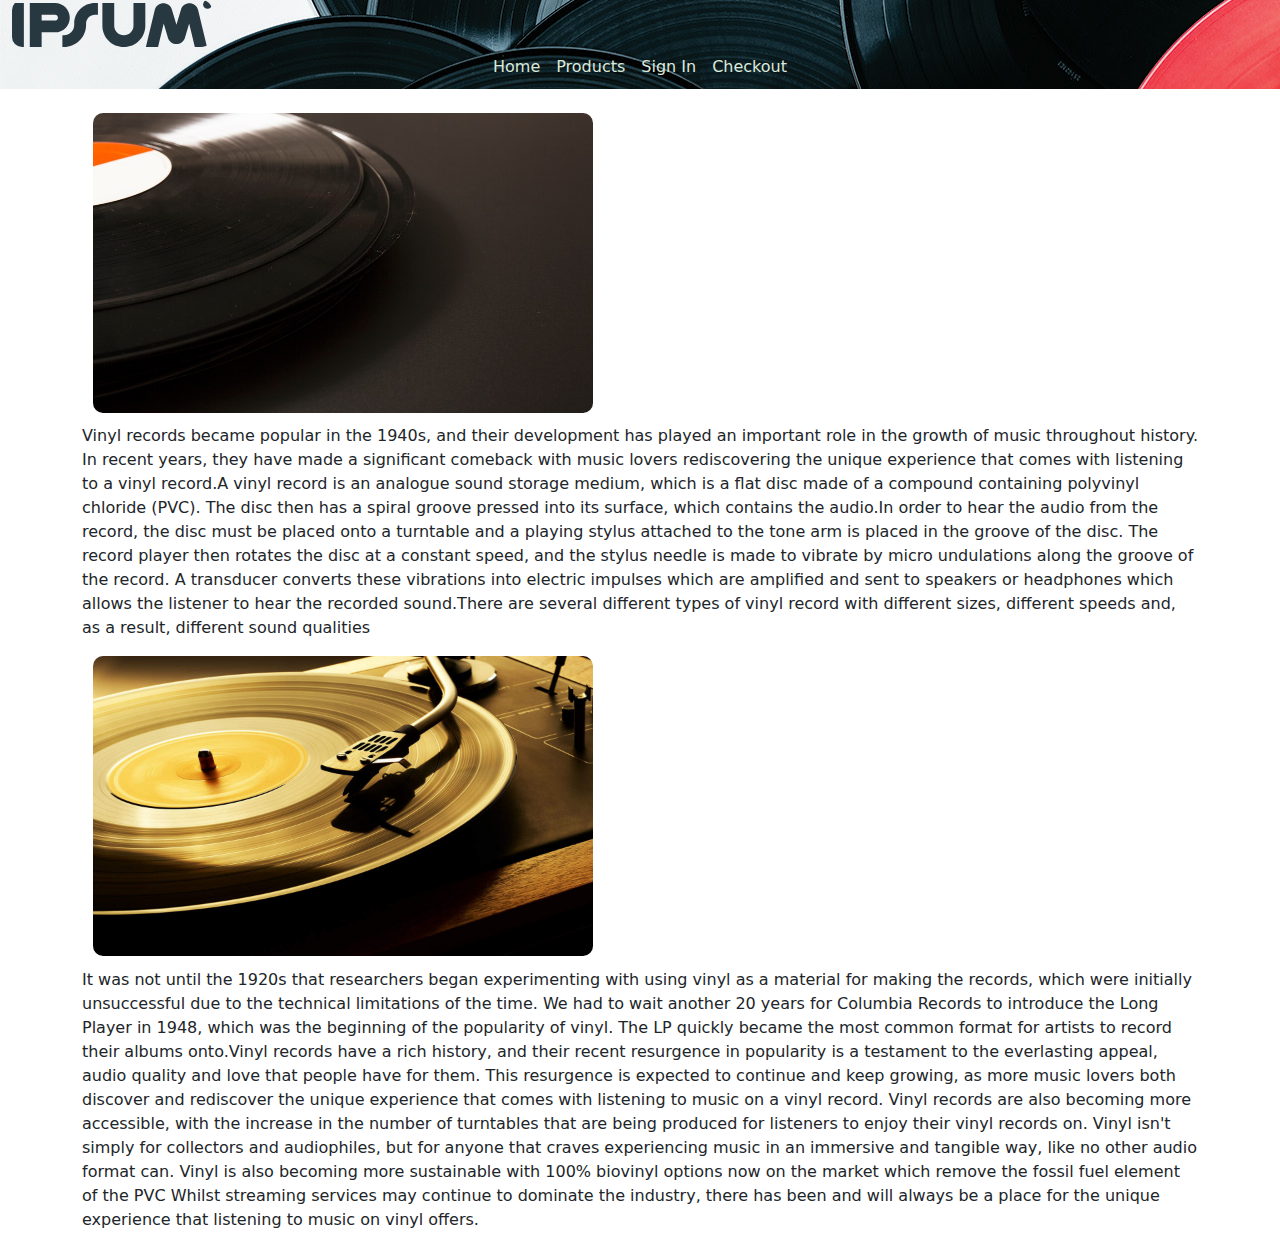
<file: index.html>
<!DOCTYPE html>
<html>
  <head>
    <link rel="stylesheet" href="./css/bootstrap.css" />
    <link rel="stylesheet" href="./css/custom.css" />

    <title>Vinyl123</title>
    <style>
      header {
        background-image: url(images/VinylMePlease.jpg);
      }
    </style>
  </head>
  <body>
    <header class="container-fluid">
      <div class="img-container">
        <img src="./images/logoipsum-311.svg" alt="" class="logo" />
      </div>
      <ul class="nav nav-underline align-content-center">
        <li><a href="index.html" class="nav-link">Home</a></li>
        <li><a href="products.html" class="nav-link">Products</a></li>
        <li><a href="signin.html" class="nav-link">Sign In</a></li>
        <li><a href="checkout.html" class="nav-link">Checkout</a></li>
      </ul>
    </header>

    <main class="container mt-4">
      <div class="img2-container">
        <img src="images/closeupblackvinylss.jpg" alt="" class="disc" />
      </div>
      <div>
        <p>
          Vinyl records became popular in the 1940s, and their development has played an important role in the growth of
          music throughout history. In recent years, they have made a significant comeback with music lovers
          rediscovering the unique experience that comes with listening to a vinyl record.A vinyl record is an analogue
          sound storage medium, which is a flat disc made of a compound containing polyvinyl chloride (PVC). The disc
          then has a spiral groove pressed into its surface, which contains the audio.In order to hear the audio from
          the record, the disc must be placed onto a turntable and a playing stylus attached to the tone arm is placed
          in the groove of the disc. The record player then rotates the disc at a constant speed, and the stylus needle
          is made to vibrate by micro undulations along the groove of the record. A transducer converts these vibrations
          into electric impulses which are amplified and sent to speakers or headphones which allows the listener to
          hear the recorded sound.There are several different types of vinyl record with different sizes, different
          speeds and, as a result, different sound qualities
        </p>
      </div>

      <div class="img3-container">
        <img src="images/vinylrecordgold.jpg" alt="" class="cid" />
      </div>
      <div>
        <p>
          It was not until the 1920s that researchers began experimenting with using vinyl as a material for making the
          records, which were initially unsuccessful due to the technical limitations of the time. We had to wait
          another 20 years for Columbia Records to introduce the Long Player in 1948, which was the beginning of the
          popularity of vinyl. The LP quickly became the most common format for artists to record their albums
          onto.Vinyl records have a rich history, and their recent resurgence in popularity is a testament to the
          everlasting appeal, audio quality and love that people have for them. This resurgence is expected to continue
          and keep growing, as more music lovers both discover and rediscover the unique experience that comes with
          listening to music on a vinyl record. Vinyl records are also becoming more accessible, with the increase in
          the number of turntables that are being produced for listeners to enjoy their vinyl records on. Vinyl isn't
          simply for collectors and audiophiles, but for anyone that craves experiencing music in an immersive and
          tangible way, like no other audio format can. Vinyl is also becoming more sustainable with 100% biovinyl
          options now on the market which remove the fossil fuel element of the PVC Whilst streaming services may
          continue to dominate the industry, there has been and will always be a place for the unique experience that
          listening to music on vinyl offers.
        </p>
      </div>
    </main>
  </body>
</html>
</file>
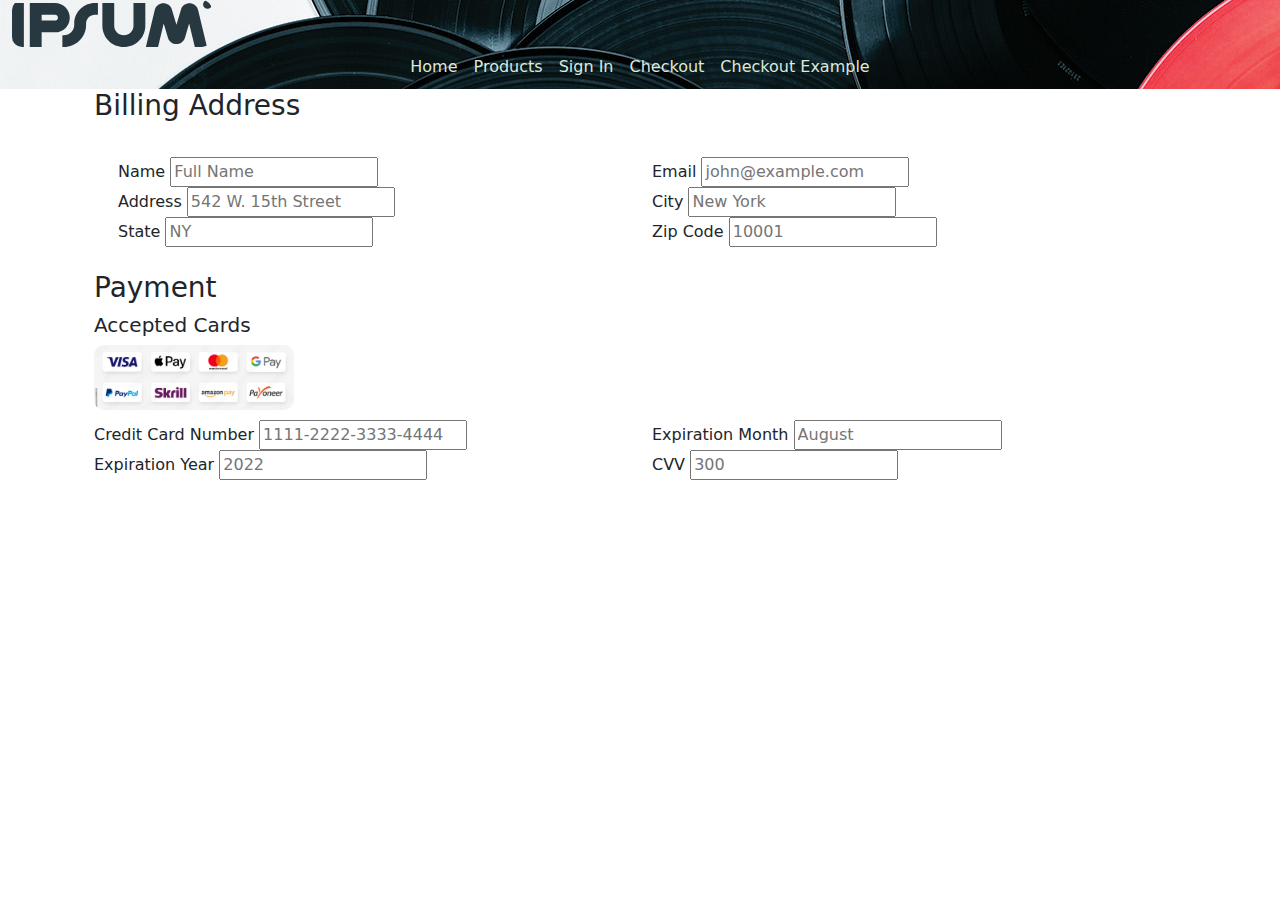
<file: checkout-test.html>
<!DOCTYPE html>
<html>
  <head>
    <link rel="stylesheet" href="./css/bootstrap.css" />
    <link rel="stylesheet" href="./css/custom.css" />

    <title>Vinyl123</title>
    <style>
      header {
        background-image: url(images/VinylMePlease.jpg);
      }
    </style>
  </head>
  <body>
    <header class="container-fluid">
      <div class="img-container">
        <img src="./images/logoipsum-311.svg" alt="" class="logo" />
      </div>
      <ul class="nav nav-underline align-content-center">
        <li><a href="index.html" class="nav-link">Home</a></li>
        <li><a href="products.html" class="nav-link">Products</a></li>
        <li><a href="signin.html" class="nav-link">Sign In</a></li>
        <li><a href="checkout.html" class="nav-link">Checkout</a></li>
        <li><a href="checkout-example.html" class="nav-link">Checkout Example</a></li>
      </ul>
    </header>

    <main class="container">
      <div class="container">
        <div >
            <h3>Billing Address</h3>
            <form class="p-4" style="margin-top:10px">
              <div class="row">
                <div class="col-6">
                  <div class="form-group">
                    <label for="fname"> Name</label>
                    <input  type="text" id="fname" name="firstname" placeholder="Full Name">
                  </div>
                </div>
                <div class="col-6">
                  <div class="form-group">
                    <label for="email">Email</label>
                    <input type="text" id="email" name="email" placeholder="john@example.com">
                  </div>
                </div>
              </div>
              <div class="row">
                <div class="col-6">
                  <label for="adr">Address</label>
                  <input type="text" id="adr" name="address" placeholder="542 W. 15th Street" />
                </div>
                <div class="col-6">
                  <label for="city">City</label>
                <input type="text" id="city" name="city" placeholder="New York" />
                </div>
              </div>
              <div class="row">
                <div class="col-6">
                    <label for="state">State</label>
                    <input type="text" id="state" name="state" placeholder="NY" />
                </div>
                <div class="col-6">
                    <label for="zip">Zip Code</label>
                    <input type="text" id="zip" name="zip" placeholder="10001" />
                </div>
              </div>
              <div>

             </div>
            </form>
          </div>

              <div >
                <h3>Payment</h3>
                <h5>Accepted Cards</h5>
                <img src="images/accptcards.jpg" alt="">
                <form class="" style="margin-top:10px">
                  <div class="row">
                    <div class="col-6">
                      <div class="form-group">
                        <label for="fname">Credit Card Number</label>
                        <input  type="text" id="ccnum" name="cardnumber" placeholder="1111-2222-3333-4444">
                      </div>
                    </div>
                    <div class="col-6">
                      <div class="form-group">
                        <label for="expmonth">Expiration Month</label>
                        <input type="text" id="expmonth" name="email" placeholder="August">
                      </div>
                    </div>
                  </div>
                  <div class="row">
                    <div class="col-6">
                      <div class="form-group">
                        <label for="expyear">Expiration Year</label>
                        <input  type="text" id="expyear" name="expyear" placeholder="2022">
                      </div>
                    </div>
                    <div class="col-6">
                      <div class="form-group">
                        <label for="cvv">CVV</label>
                        <input type="text" id="cvv" name="cvv" placeholder="300"> 
                      </div>
                      <div>
                        <!-- <button type="submit" class="checkoutbtn formt" style="background-color: aqua(0, 0, 0)rgb(0, 0, 0); border-radius: 10%;color: rgb(10, 10, 10) ; ">Checkout</button> -->
                      </div>
                    </div>
                  </div>
                </form>
      </div>
    </main>
  </body>
</html>
</file>
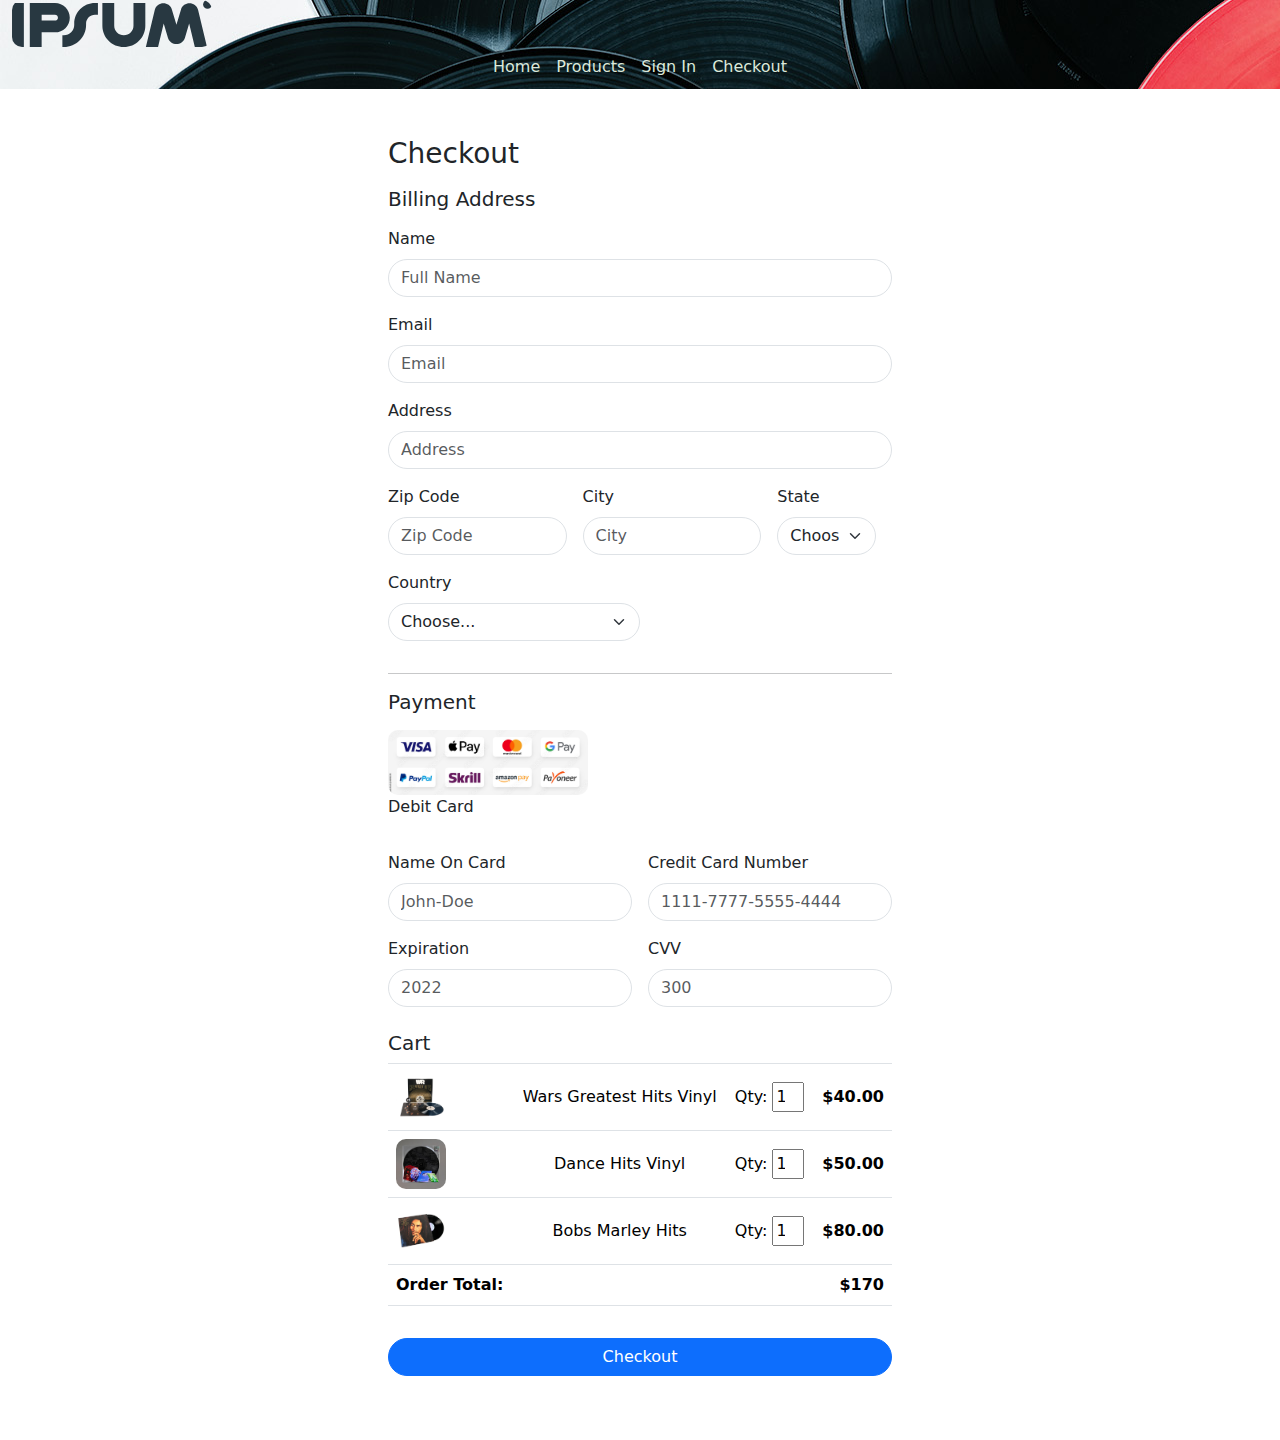
<file: checkout.html>
<!DOCTYPE html>
<html lang="en">
  <head>
    <link rel="stylesheet" href="./css/bootstrap.css" />
    <link rel="stylesheet" href="./css/custom.css" />

    <title>Vinyl123</title>
    <style>
      header {
        background-image: url(images/VinylMePlease.jpg); 
      }
      .br{
        border-radius: 25px;
      }
    </style>
  </head>
  <body>
    <header class="container-fluid">
      <div class="img-container">
        <img src="./images/logoipsum-311.svg" alt="" class="logo" />
      </div>
      <ul class="nav nav-underline align-content-center">
        <li><a href="index.html" class="nav-link">Home</a></li>
        <li><a href="products.html" class="nav-link">Products</a></li>
        <li><a href="signin.html" class="nav-link">Sign In</a></li>
        <li><a href="checkout.html" class="nav-link">Checkout</a></li>
      </ul>
    </header>


    <main class="container px-0 my-0  d-flex flex-column flex-md-row" style="width: 600px;">
     
      <form class="d-flex flex-column p-5 flex-grow-1 rounded ">
        <h3 class="mb-3">Checkout</h3>
        <h5 class="mb-3">Billing Address</h5>
        <div class="mb-3 d-flex">
            
          <div class=" flex-grow-1 rounded-4">
            <label for="name" class="form-label">Name</label>
            <input type="text" class="form-control br" id="name" placeholder="Full Name" required />
          </div>
          </div>
        

      
        <div class="mb-3">
          <label for="email" class="form-label">Email</label>
          <input type="email" class="form-control br" id="email" placeholder="Email" required/>
        </div>

       
        <div class="mb-3">
          <label for="address" class="form-label">Address</label>
          <input type="text" class="form-control br" id="address" placeholder="Address" required/>
        </div>
      
        <div class="mb-3 d-flex">
          <div class="me-3 flex-grow-1">
            <label for="zip" class="form-label">Zip Code</label>
            <input type="text" class="form-control br" id="zip" placeholder="Zip Code" required/>
          </div>
          
          <div class="me-3 flex-grow-1">
            <label for="city" class="form-label">City</label>
            <input type="text" class="form-control br" id="city" placeholder="City" required/>
          </div>
         
          <div class="me-3 flex-grow-1">
            <label for="state" class="form-label">State</label>
            <select class="form-select br" id="state" required>
              <option value="" selected>Choose...</option>
              <option>NY</option>
            </select>
          </div>
        </div>
     
        <div class="mb-3 me-3 w-50">
          <label for="country" class="form-label">Country</label>
          <select class="form-select br" id="country" required>
            <option value="" selected>Choose...</option>
            <option>USA</option>
            <option>Canada</option>
          </select>
        </div>


        <hr />
        <!--Payment -->
        <div class="mb-3">
          <h5 class="mb-3">Payment</h5>
          <img src="images/accptcards.jpg" alt="">
          <p> Debit Card </p>
          </div>
        <div class="mb-3 d-flex">
          <div class="me-3 flex-grow-1">
            <label for="card-name" class="form-label">Name On Card</label>
            <input type="text" class="form-control br" id="card-name" placeholder="John-Doe" required/>
          </div>

          <div class="flex-grow-1">
            <label for="card-number" class="form-label">Credit Card Number</label>
            <input type="text" class="form-control br" id="card-number" placeholder="1111-7777-5555-4444" required />
          </div>
        </div>

        <div class="mb-4 d-flex">
          <div class="me-3 flex-grow-1">
            <label for="card-expiration" class="form-label">Expiration</label>
            <input type="text" class="form-control br" id="card-expiration" placeholder="2022" required/>
          </div>
          <div class="flex-grow-1">
            <label for="cvv" class="form-label">CVV</label>
            <input type="text" class="form-control br" id="cvv" placeholder="300"/>
          </div>
        </div>
         
        <h5>Cart</h5>
        <table class="table">
           
    
            <tbody class="border-top">
              <tr class="align-baseline">
                <th scope="row"><img style="height: 50px; width: 50px" src="images/wargreatesthitscoloredvinyl.webp" alt="greatestimg" /></th>
                <td class="text-center">Wars Greatest Hits Vinyl</td>
                <td class="text-center">Qty: <input type="number" value="1" style="width: 2rem" /></td>
                <td class="text-end fw-bold">$40.00</td>
              </tr>

              <tr class="align-baseline">
                <th scope="row"><img style="height: 50px; width: 50px" src="images/ViynlLP.webp" alt="danceimg" /></th>
                <td class="text-center">Dance Hits Vinyl</td>
                <td class="text-center">Qty: <input type="number" value="1" style="width: 2rem" /></td>
                <td class="text-end fw-bold">$50.00</td>
              </tr>

              <tr class="align-baseline">
                <th scope="row"><img style="height: 50px; width: 50px" src="images/bobmarleyvinyl.webp" alt="bobimg" /></th>
                <td class="text-center">Bobs Marley Hits</td>
                <td class="text-center">Qty: <input type="number" value="1" style="width: 2rem" /></td>
                <td class="text-end fw-bold">$80.00</td>
              </tr>

              <tr >
                <th scope="row">Order Total:</th>
                <td></td>
                <td></td>
                <td class="fw-bold text-end">$170</td>
              </tr>

            </tbody>
          </table>



        <button type="submit" class="btn btn-primary my-3" style="border-radius: 50px;">Checkout</button>
      </form>

       
    </main>
  </body>
</html>
</file>
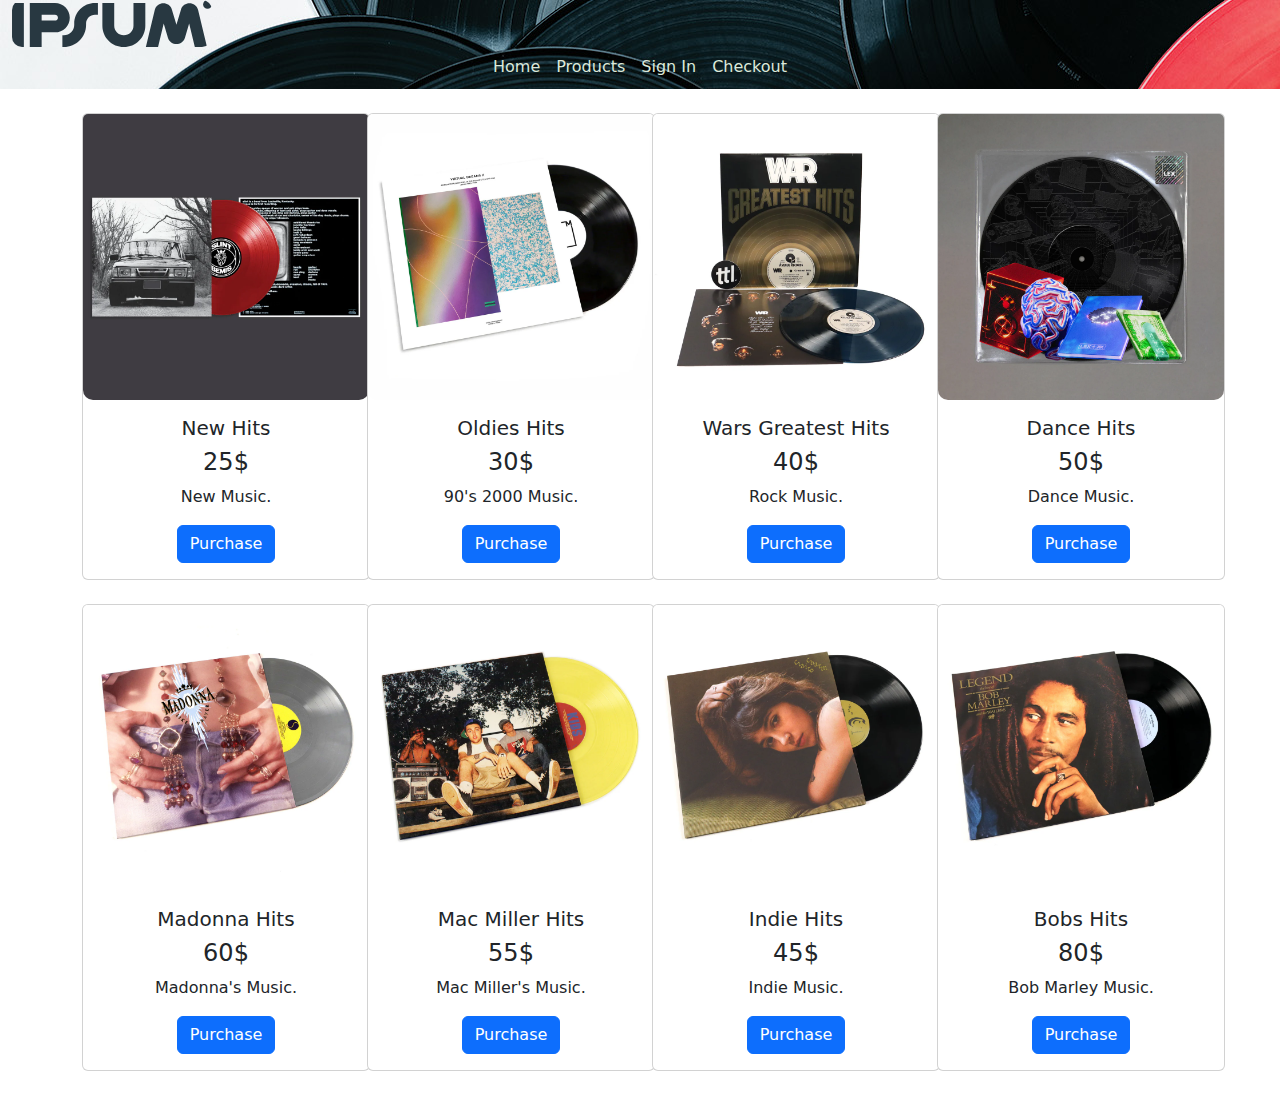
<file: products.html>
<!DOCTYPE html>
<html>
  <head>
    <link rel="stylesheet" href="./css/bootstrap.css" />
    <link rel="stylesheet" href="./css/custom.css" />

    <title>Vinyl123</title>
    <style>
      header {
        background-image: url(images/VinylMePlease.jpg);
      }
    </style>
  </head>
  <body>
    <header class="container-fluid">
      <div class="img-container">
        <img src="./images/logoipsum-311.svg" alt="" class="logo" />
      </div>
      <ul class="nav nav-underline align-content-center">
        <li><a href="index.html" class="nav-link">Home</a></li>
        <li><a href="products.html" class="nav-link">Products</a></li>
        <li><a href="signin.html" class="nav-link">Sign In</a></li>
        <li><a href="checkout.html" class="nav-link">Checkout</a></li>
      </ul>
    </header>
    <main>
      <div class="container text-center mt-4">
        <div class="row row-cols-4">
            <div class="col">
                <div class="card" style="width: 18rem">
                    <img src="images/slinttweezredmockvinyl.webp" class="card-img-top" alt="..." />
                    <div class="card-body">
                    <h5 class="card-title">New Hits</h5>
                    <h4>25$</h4>
                    <p class="card-text">New Music.</p>
                    <a href="#" class="btn btn-primary">Purchase</a>
                    </div>
                </div>
            </div>
        
          <div class="col mb-4">
            <div class="card" style="width: 18rem">
                <img src="images/musicfrommemoryvinyl.webp" class="card-img-top" alt="..." />
                <div class="card-body">
                  <h5 class="card-title">Oldies Hits</h5>
                  <h4>30$</h4>
                  <p class="card-text">90's 2000 Music.</p>
                  <a href="#" class="btn btn-primary">Purchase</a>
                </div>
              </div>
            </div>

            <div class="col mb-4">
                <div class="card" style="width: 18rem">
                    <img src="images/wargreatesthitscoloredvinyl.webp" class="card-img-top" alt="..." />
                    <div class="card-body">
                      <h5 class="card-title">Wars Greatest Hits</h5>
                      <h4>40$</h4>
                      <p class="card-text">Rock Music.</p>
                      <a href="#" class="btn btn-primary">Purchase</a>
                    </div>
                  </div>
    
              </div>
    
              <div class="col mb-4">
                <div class="card" style="width: 18rem">
                    <img src="images/ViynlLP.webp" class="card-img-top" alt="..." />
                    <div class="card-body">
                      <h5 class="card-title">Dance Hits</h5>
                      <h4>50$</h4>
                      <p class="card-text">Dance Music.</p>
                      <a href="#" class="btn btn-primary">Purchase</a>
                    </div>
                </div>
              </div>
            
              <div class="col mb-4">
                <div class="card" style="width: 18rem">
                    <img src="images/madonnavinyl.webp" class="card-img-top" alt="..." />
                    <div class="card-body">
                      <h5 class="card-title">Madonna Hits</h5>
                      <h4>60$</h4>
                      <p class="card-text">Madonna's Music.</p>
                      <a href="#" class="btn btn-primary">Purchase</a>
                    </div>
                </div>
              </div>
              <div class="col mb-4">
                <div class="card" style="width: 18rem">
                    <img src="images/macmillervinyl.webp" style="width: 100%;" alt="..." />
                    <div class="card-body">
                      <h5 class="card-title">Mac Miller Hits</h5>
                      <h4>55$</h4>
                      <p class="card-text">Mac Miller's Music.</p>
                      <a href="#" class="btn btn-primary">Purchase</a>
                    </div>
                </div>
              </div>
              <div class="col mb-4">
                <div class="card" style="width: 18rem">
                    <img src="images/blackvinyl.webp" class="card-img-top" alt="..." />
                    <div class="card-body">
                      <h5 class="card-title">Indie Hits</h5>
                      <h4>45$</h4>
                      <p class="card-text">Indie Music.</p>
                      <a href="#" class="btn btn-primary">Purchase</a>
                    </div>
                </div>
              </div>
              <div class="col mb-4">
                <div class="card" style="width: 18rem">
                    <img src="images/bobmarleyvinyl.webp" class="card-img-top" alt="..." />
                    <div class="card-body">
                      <h5 class="card-title">Bobs Hits</h5>
                      <h4>80$</h4>
                      <p class="card-text">Bob Marley Music.</p>
                      <a href="#" class="btn btn-primary">Purchase</a>
                    </div>
                </div>
              </div>



          </div>

        
          
        </div>
    
      <div></div>
    </main>
  </body>
</html>
</file>
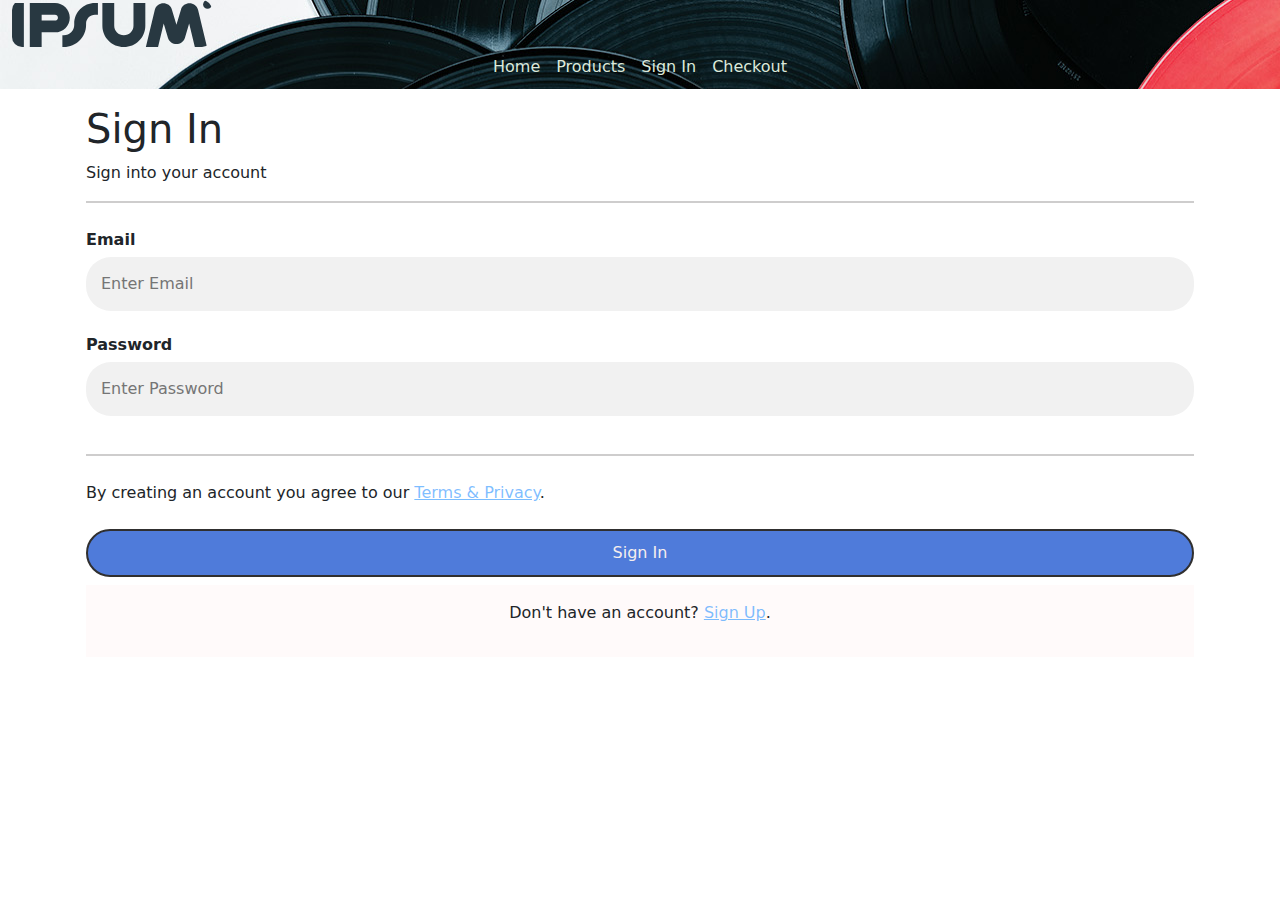
<file: signin.html>
<!DOCTYPE html>
<html lang="en">
  <head>
    <link rel="stylesheet" href="./css/bootstrap.css" />
    <link rel="stylesheet" href="./css/loginstyle.css" />

    <title>Vinyl123</title>
    <style>
      header {
        background-image: url(images/VinylMePlease.jpg);
      }
    </style>
  </head>
  <body>
    <header class="container-fluid">
      <div class="img-container">
        <img src="./images/logoipsum-311.svg" alt="" class="logo" />
      </div>
      <ul class="nav nav-underline align-content-center">
        <li><a href="index.html" class="nav-link">Home</a></li>
        <li><a href="products.html" class="nav-link">Products</a></li>
        <li><a href="signin.html" class="nav-link">Sign In</a></li>
        <li><a href="checkout.html" class="nav-link">Checkout</a></li>
      </ul>
    </header>

    <section class="container">
      <form action="action_page.php">
        <div>
          <h1>Sign In</h1>
          <p>Sign into your account</p>
          <hr />

          <label for="email"><b>Email</b></label>
          <input type="text" placeholder="Enter Email" name="email" id="email" class="formr" required />

          <label for="psw"><b>Password</b></label>
          <input type="password" placeholder="Enter Password" name="psw" id="psw" class="formx" required />

        
          <hr />

          <p>By creating an account you agree to our <a href="#">Terms & Privacy</a>.</p>
          <button type="submit" class="registerbtn formd">Sign In</button>
        </div>

        <div class="container signin">
          <p>Don't have an account? <a href="signup.html">Sign Up</a>.</p>
        </div>
      </form>
    </section>
  </body>
</html>
</file>
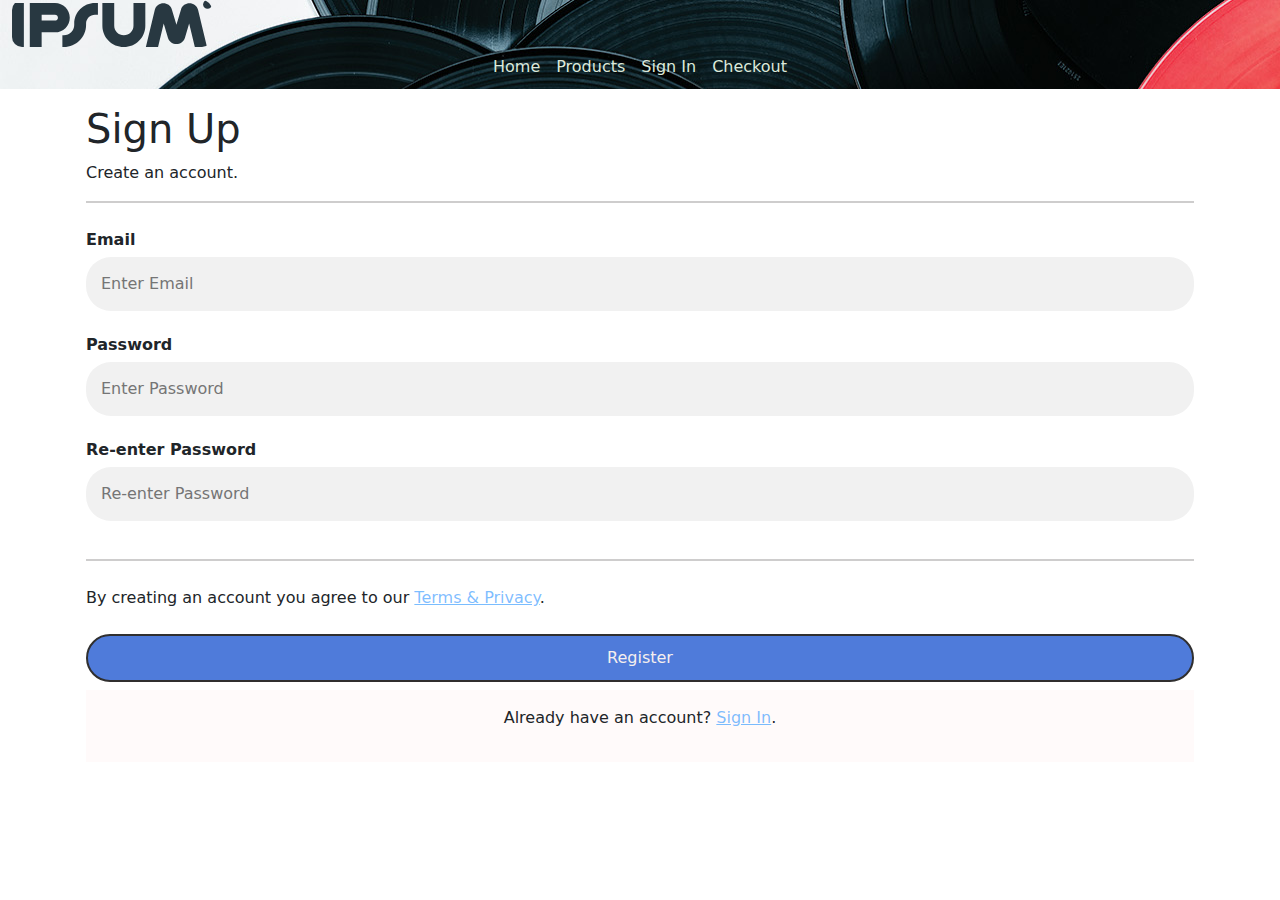
<file: signup.html>
<!DOCTYPE html>
<html lang="en">
  <head>
    <link rel="stylesheet" href="./css/bootstrap.css" />
    <link rel="stylesheet" href="./css/loginstyle.css" />

    <title>Vinyl123</title>
    <style>
      header {
        background-image: url(images/VinylMePlease.jpg);
      }
    </style>
  </head>
  <body>
    <header class="container-fluid">
      <div class="img-container">
        <img src="./images/logoipsum-311.svg" alt="" class="logo" />
      </div>
      <ul class="nav nav-underline align-content-center">
        <li><a href="index.html" class="nav-link">Home</a></li>
        <li><a href="products.html" class="nav-link">Products</a></li>
        <li><a href="signin.html" class="nav-link">Sign In</a></li>
        <li><a href="checkout.html" class="nav-link">Checkout</a></li>
      </ul>
    </header>

    <section class="container">
      <form action="action_page.php">
        <div>
          <h1>Sign Up</h1>
          <p>Create an account.</p>
          <hr />

          <label for="email"><b>Email</b></label>
          <input type="text" placeholder="Enter Email" name="email" id="email" class="formr" required />

          <label for="psw"><b>Password</b></label>
          <input type="password" placeholder="Enter Password" name="psw" id="psw" class="formx" required />

          <label for="psw-repeat"><b>Re-enter Password</b></label>
          <input
            type="password"
            placeholder="Re-enter Password"
            name="psw-repeat"
            id="psw-repeat"
            class="formq"
            required
          />
          <hr />

          <p>By creating an account you agree to our <a href="#">Terms & Privacy</a>.</p>
          <button type="submit" class="registerbtn formd">Register</button>
        </div>

        <div class="container signin">
          <p>Already have an account? <a href="signin.html">Sign In</a>.</p>
        </div>
      </form>
    </section>
  </body>
</html>
</file>
<file: css/custom.css>
img {
    width: 200px;
    border-radius: 10px;
  }

  .nav-link {
    text-decoration: none; 
    color: rgb(220, 233, 219);
  }

  .logo{
    width: 200px;
  }

  .nav{
    display: flex;
    justify-content: center;
  }

  .img-container{
    margin-right: 50px;
  }

.img2-container{
    height: 300px;
}

.disc{
    width: 500px;
    height: 300px;
}
.img2-container{
  margin: 1%;
    margin-bottom: 1%;
}

.img3-container{
    height: 300px;
}
.cid{
    width: 500px;
    height: 300px;
}
.img3-container{
    margin: 1%;
    margin-bottom: 1%;
}
</file>
<file: css/loginstyle.css>
img {
    width: 200px;
    border-radius: 10px;
  }

  .nav-link {
    text-decoration: none; 
    color: rgb(220, 233, 219);
  }

  .logo{
    width: 200px;
  }

  .nav{
    display: flex;
    justify-content: center;
  }

  .img-container{
    margin-right: 50px;
  }

.img2-container{
    height: 300px;
}

.disc{
    width: 500px;
    height: 300px;
}
.img2-container{
  margin: 1%;
    margin-bottom: 1%;
}

.img3-container{
    height: 300px;
}
.cid{
    width: 500px;
    height: 300px;
}
.img3-container{
    margin: 1%;
    margin-bottom: 1%;
}
/* styles sign up */


* {box-sizing: border-box}

/* Add padding to containers */
.container {
  padding: 16px;
}

/* styles for my form */


/* Full-width input fields */
input[type=text], input[type=password] {
  width: 100%;
  padding: 15px;
  margin: 5px 0 22px 0;
  display: inline-block;
  border: none;
  background: #f1f1f1;
}

input[type=text]:focus, input[type=password]:focus {
  background-color: #ddd;
  outline: none;
}

/* Overwrite default styles of hr */
hr {
  border: 1px solid #3d3939;
  margin-bottom: 25px;
}

/* Set a style for the submit/register button */
.registerbtn {
  background-color: #3c6dd6;
  color: rgb(245, 237, 237);
  padding: 16px 20px;
  margin: 8px 0;
  border: none;
  cursor: pointer;
  width: 100%;
  opacity: 0.9;
}

.registerbtn:hover {
  opacity:1;
}

/* Add a blue text color to links */
a {
  color: rgba(25, 140, 255, 0.575);
}

/* Set a grey background color and center the text of the "sign in" section */
.signin {
  background-color: #fffafa;
  text-align: center;
}
/* styles bubbles */
.formr{
    border: 2px solid red;
  padding: 10px;
  border-radius: 25px;
}
.formx{
    border: 2px solid red;
  padding: 10px;
  border-radius: 25px;
}
.formq{
    border: 2px solid red;
  padding: 10px;
  border-radius: 25px;
}
.formd{
    border: 2px solid rgb(26, 25, 25);
  padding: 10px;
  border-radius: 25px;
}
</file>
